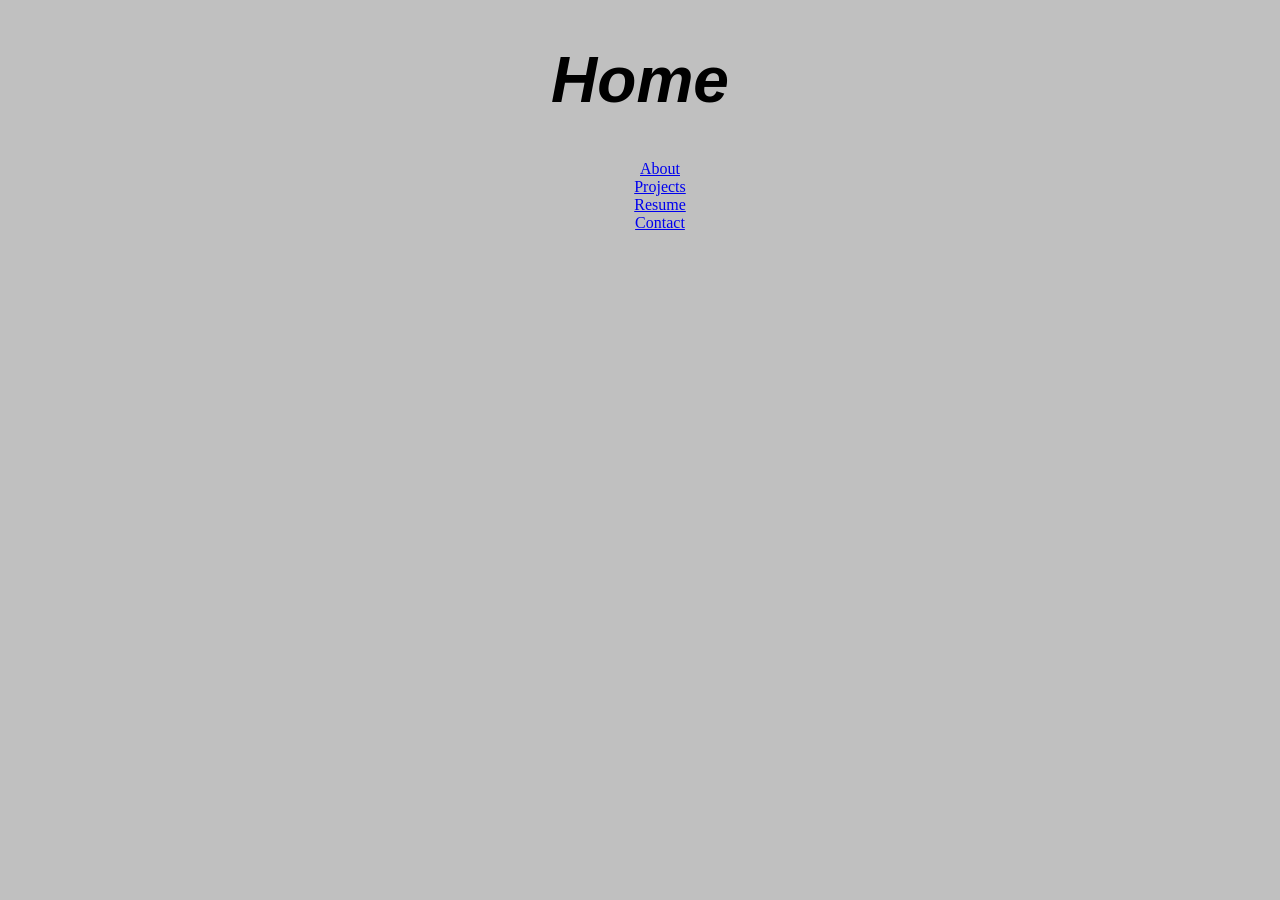
<file: index.html>
<!DOCTYPE html>
<html lang="en">
<head>
    <link rel="stylesheet" href="style.css">
    <meta charset="UTF-8">
    <meta name="viewport" content="width=device-width, initial-scale=1.0">
    <title>Home</title>
</head>
<body>
    <header>
        <h1><em>Home</em></h1>
        <ul style="list-style-type:none;">
            <li><a href="about.html">About</a></li>
            <li><a href="projects.html">Projects</a></li>
            <li><a href="resume.html">Resume</a></li>
            <li><a href="contact.html">Contact</a></li>
        </ul>
    </header>    
</body>
</html>
</file>
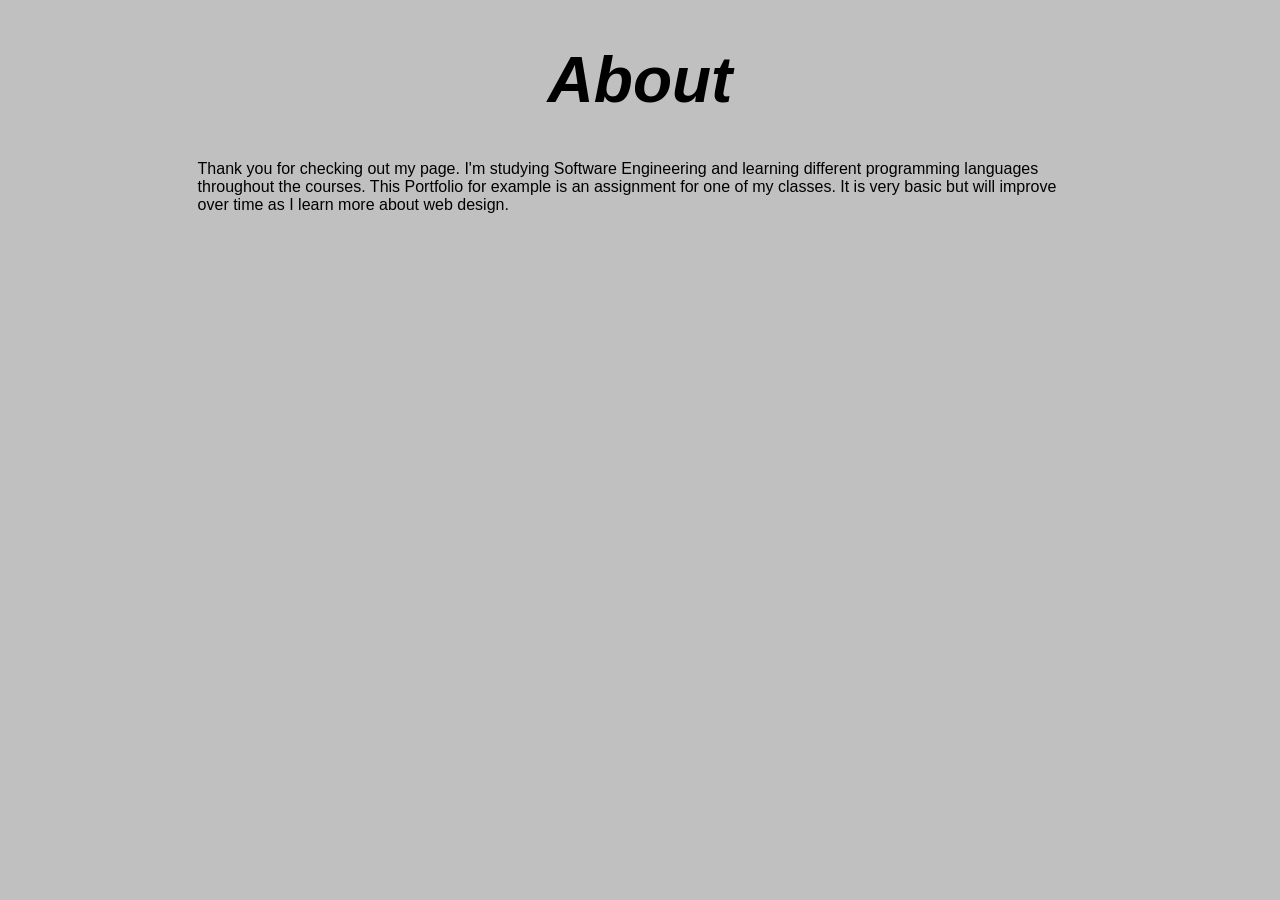
<file: about.html>
<!DOCTYPE html>
<html lang="en">
<head>
    <link rel="stylesheet" href="style.css">
    <meta charset="UTF-8">
    <meta name="viewport" content="width=device-width, initial-scale=1.0">
    <title>About</title>
</head>
<body>
    <header>
        <h1><em>About</em></h1>
    </header>
    <main>
        <div class="intro">
            <p>Thank you for checking out my page. I'm studying Software Engineering and learning different programming languages throughout the courses. This Portfolio for example is an assignment for one of my classes. It is very basic but will improve over time as I learn more about web design.</p>
        </div>
    </main>    
</body>
</html>
</file>
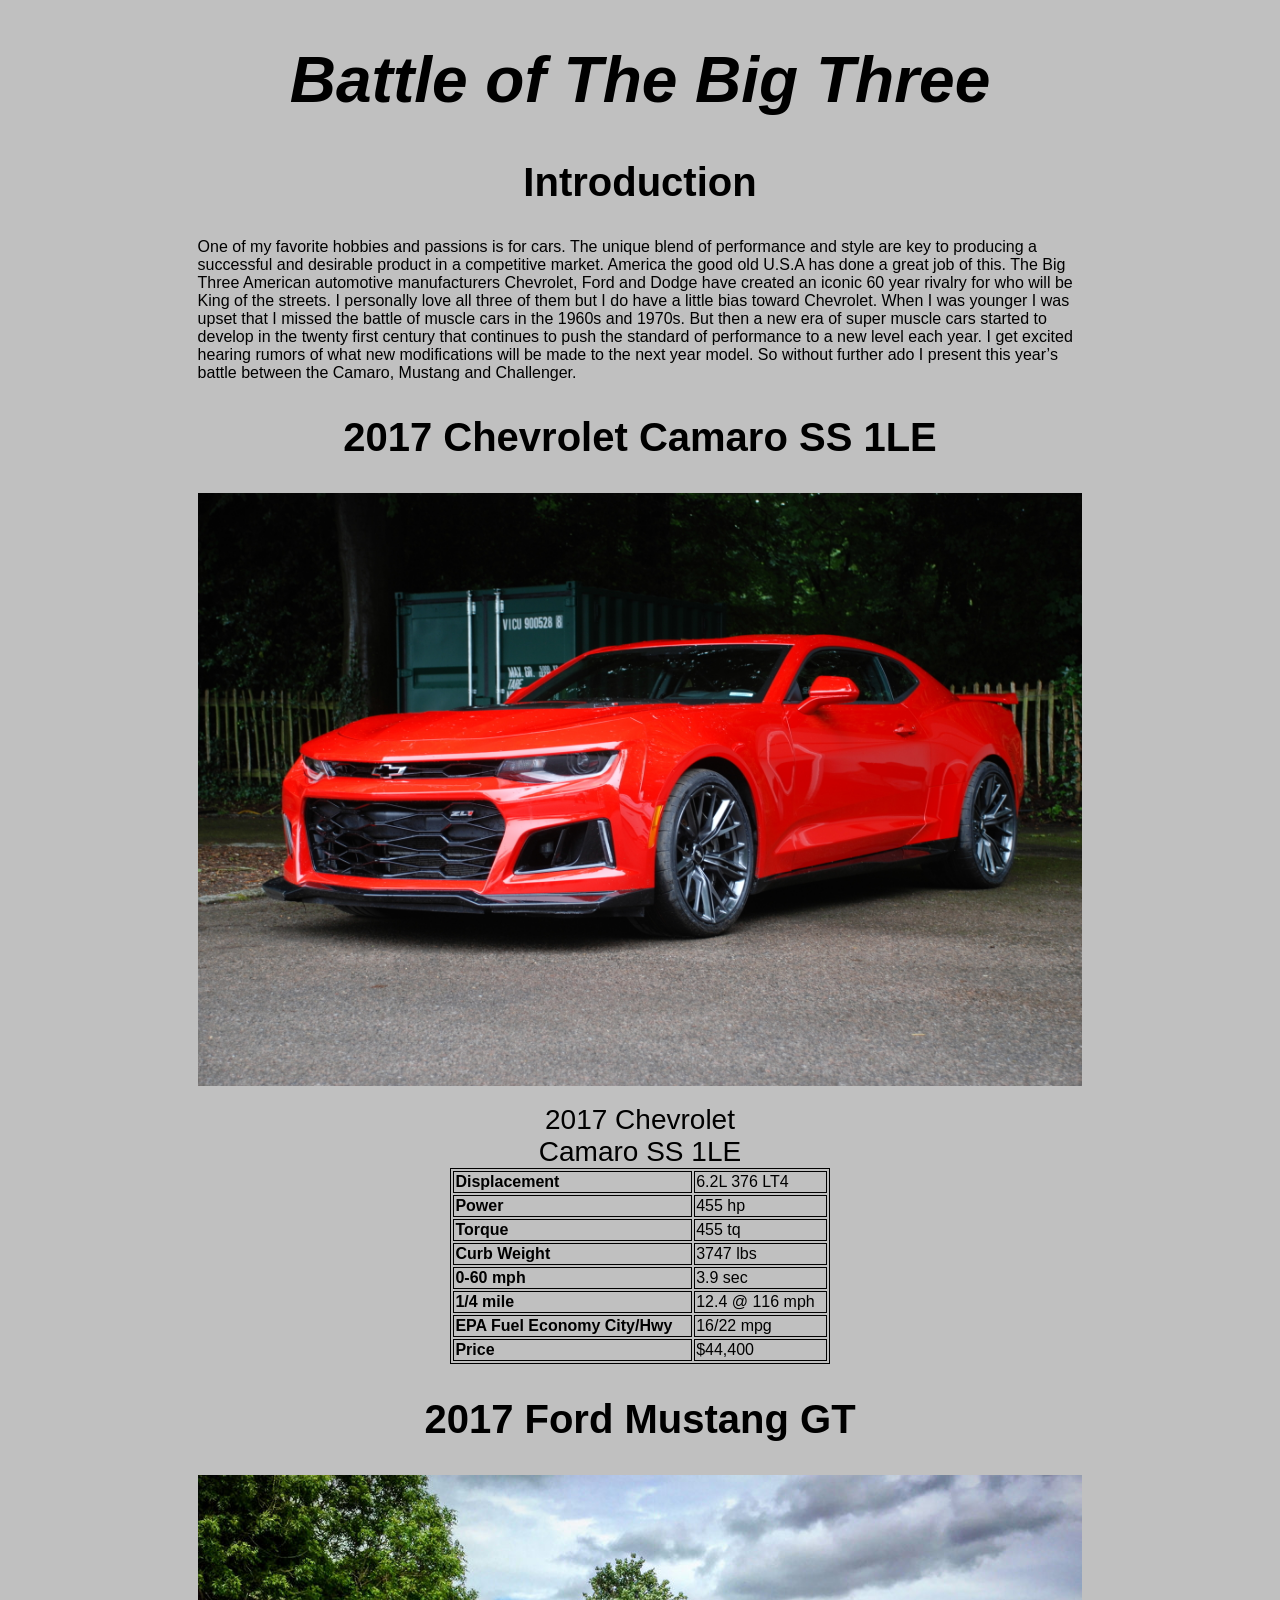
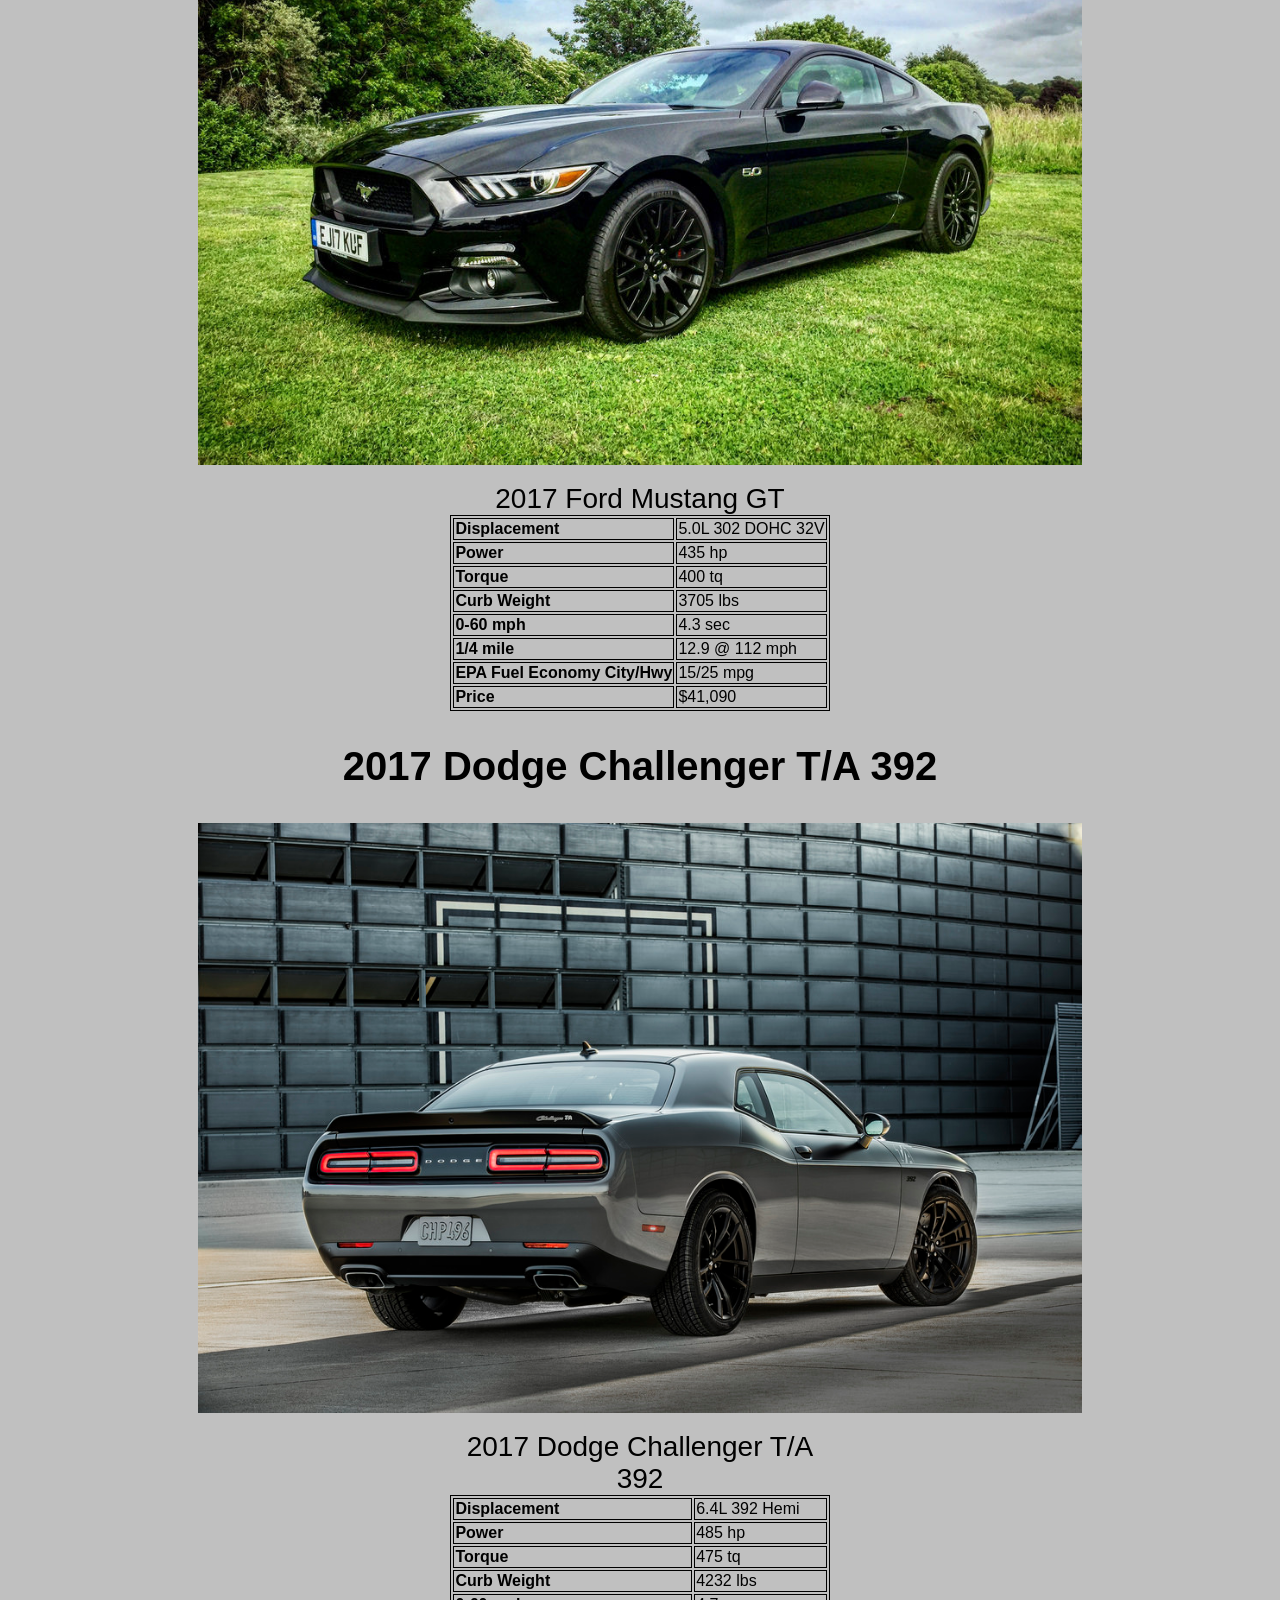
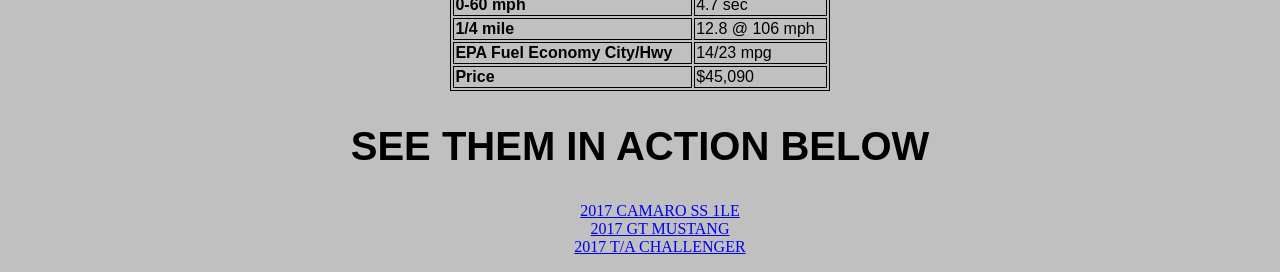
<file: bigthree.html>
<!DOCTYPE html>
<html lang="en">
  <head>
      <link rel="stylesheet" href="style.css">
      <title>Big Three</title>
      <meta charset="UTF-8">
      <meta name="author" content="JH">
      <meta name="viewport" content="width=device-width, initial-scale=1.0">
  </head>
  <body>
    <header>
      <h1><em>Battle of The Big Three</em></h1>
    </header>
    <main>
      <div class="intro">
        <h2>Introduction</h2>
        <p>One of my favorite hobbies and passions is for cars. The unique blend of performance and style are key to producing a successful and desirable product in a competitive market. America the good old U.S.A has done a great job of this. The Big Three American automotive manufacturers Chevrolet, Ford and Dodge have created an iconic 60 year rivalry for who will be King of the streets. I personally love all three of them but I do have a little bias toward Chevrolet. When I was younger I was upset that I missed the battle of muscle cars in the 1960s and 1970s. But then a new era of super muscle cars started to develop in the twenty first century that continues to push the standard of performance to a new level each year. I get excited hearing rumors of what new modifications will be made to the next year model. So without further ado I present this year’s battle between the Camaro, Mustang and Challenger.
        </p>
      </div>
<!--Camaro Section-->
      <div class="camaro">
        <h2>2017 Chevrolet Camaro SS 1LE
        </h2>
          <img class="ss" src="assets/images/2017camaro.jpg" alt="Not working">
          <br>
            <table style="width:30%">
              <caption>2017 Chevrolet<br> Camaro SS 1LE</caption>
              <tr>
              <td><b>Displacement</b></td>
              <td>6.2L 376 LT4</td>
              </tr>
              <tr>
              <td><b>Power</b></td>
              <td>455 hp</td>
              </tr>
              <tr>
              <td><b>Torque</b></td>
              <td>455 tq</td>
              </tr>
              <tr>
              <td><b>Curb Weight</b></td>
              <td>3747 lbs</td>
              </tr>
              <tr>
              <td><b>0-60 mph</b></td>
              <td>3.9 sec</td>
              </tr>
              <tr>
              <td><b>1/4 mile</b></td>
              <td>12.4 @ 116 mph</td>
              </tr>
              <tr>
              <td><b>EPA Fuel Economy City/Hwy</b></td>
              <td>16/22 mpg</td>
              </tr>
              <tr>
              <td><b>Price</b></td>
              <td>$44,400</td>
              </tr>
            </table>
      </div>

<!--Mustang section-->
      <div class="mustang">
        <h2>2017 Ford Mustang GT</h2>
         <img class="gt" src="assets/images/2017mustang.jpg" alt="Not working">
         <br>
          <table style="width:30%">
           <caption>2017 Ford Mustang GT</caption>
           <tr>
           <td><b>Displacement</b></td>
           <td>5.0L 302 DOHC 32V</td>
           </tr>
           <tr>
           <td><b>Power</b></td>
           <td>435 hp </td>
           </tr>
           <tr>
           <td><b>Torque</b></td>
           <td>400 tq</td>
           </tr>
           <tr>
           <td><b>Curb Weight</b></td>
           <td>3705 lbs</td>
           </tr>
           <tr>
           <td><b>0-60 mph</b></td>
           <td>4.3 sec</td>
           </tr>
           <tr>
           <td><b>1/4 mile</b></td>
           <td>12.9 @ 112 mph</td>
           </tr>
           <tr>
           <td><b>EPA Fuel Economy City/Hwy</b></td>
           <td>15/25 mpg</td>
           </tr>
           <tr>
           <td><b>Price</b></td>
           <td>$41,090</td>
           </tr>
          </table>
      </div>
<!--Challenger section-->
      <div class="challenger">
        <h2>2017 Dodge Challenger T/A 392</h2>
          <img class="ta" src="assets/images/2017challenger.jpg" alt="Not Working">
          <br>
            <table style="width:30%">
              <caption>2017 Dodge Challenger T/A 392</caption>
              <tr>
              <td><b>Displacement</b></td>
              <td>6.4L 392 Hemi</td>
              </tr>
              <tr>
              <td><b>Power</b></td>
              <td>485 hp</td>
              </tr>
              <tr>
              <td><b>Torque</b></td>
              <td>475 tq</td>
              </tr>
              <tr>
              <td><b>Curb Weight</b></td>
              <td>4232 lbs</td>
              </tr>
              <tr>
              <td><b>0-60 mph</b></td>
              <td>4.7 sec</td>
              </tr>
              <tr>
              <td><b>1/4 mile</b></td>
              <td>12.8 @ 106 mph</td>
              </tr>
              <tr>
              <td><b>EPA Fuel Economy City/Hwy</b></td>
              <td>14/23 mpg</td>
              </tr>
              <tr>
              <td><b>Price</b></td>
              <td>$45,090</td>
              </tr>
            </table>
      </div>
      <div class="links">
        <h2>SEE THEM IN ACTION BELOW</h2>
        <ul style="list-style-type:none;">
          <li><a href="https://www.youtube.com/watch?v=xjKjnbOsSEs">2017 CAMARO SS 1LE</a></li>
          <li><a href="https://www.youtube.com/watch?v=VwTEcketUD8">2017 GT MUSTANG</a></li>
          <li><a href="https://www.youtube.com/watch?v=8BpxotbaNfY">2017 T/A CHALLENGER</a></li>   
        </ul>
      </div>
    </main>
  </body>
</html>
</file>
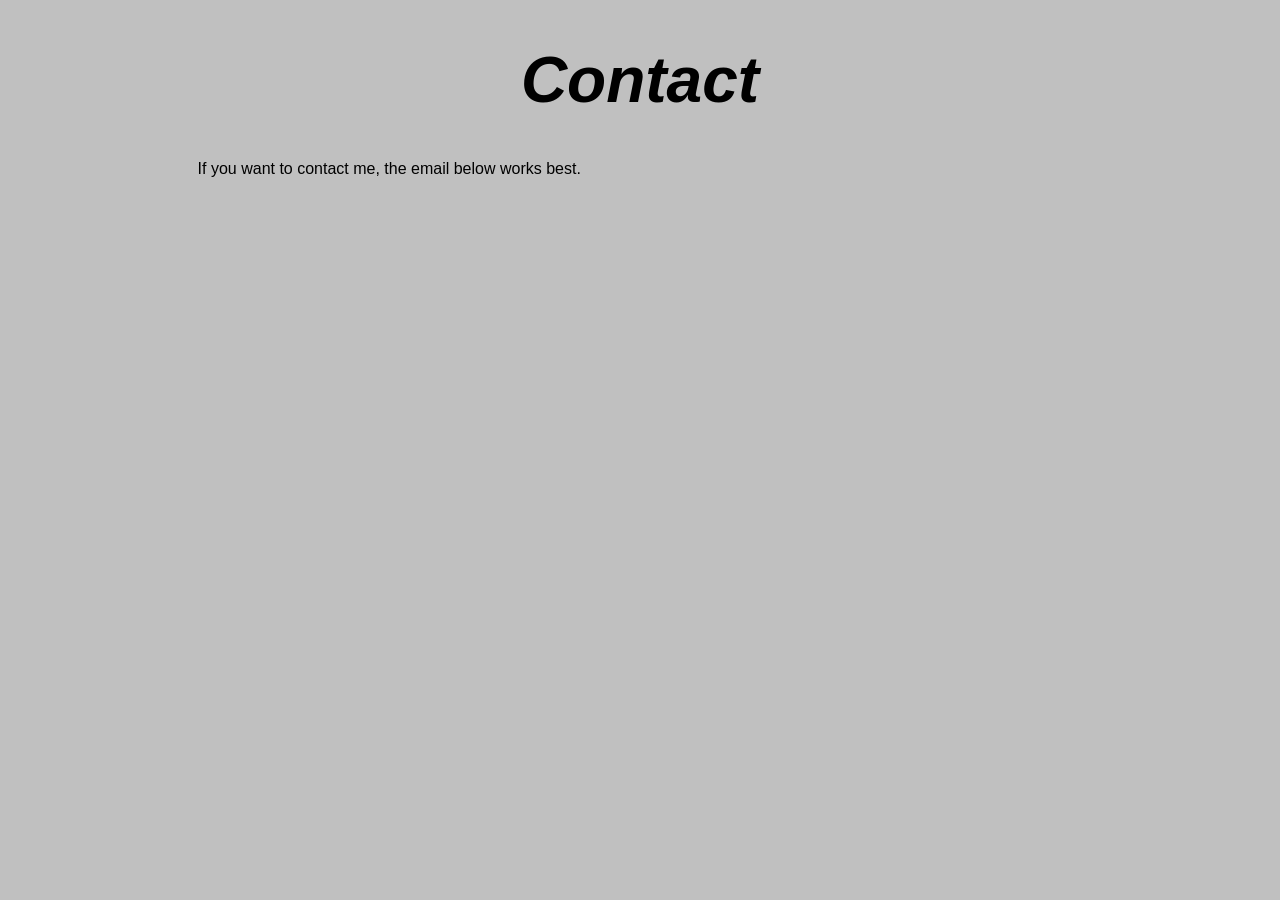
<file: contact.html>
<!DOCTYPE html>
<html lang="en">
<head>
    <link rel="stylesheet" href="style.css">
    <meta charset="UTF-8">
    <meta name="viewport" content="width=device-width, initial-scale=1.0">
    <title>Contact</title>
</head>
<body>
    <header>
        <h1><em>Contact</em></h1>
    </header>
    <main>
        <div class="intro">
            <p>If you want to contact me, the email below works best.</p>
        </div>
    </main>    
</body>
</html>
</file>
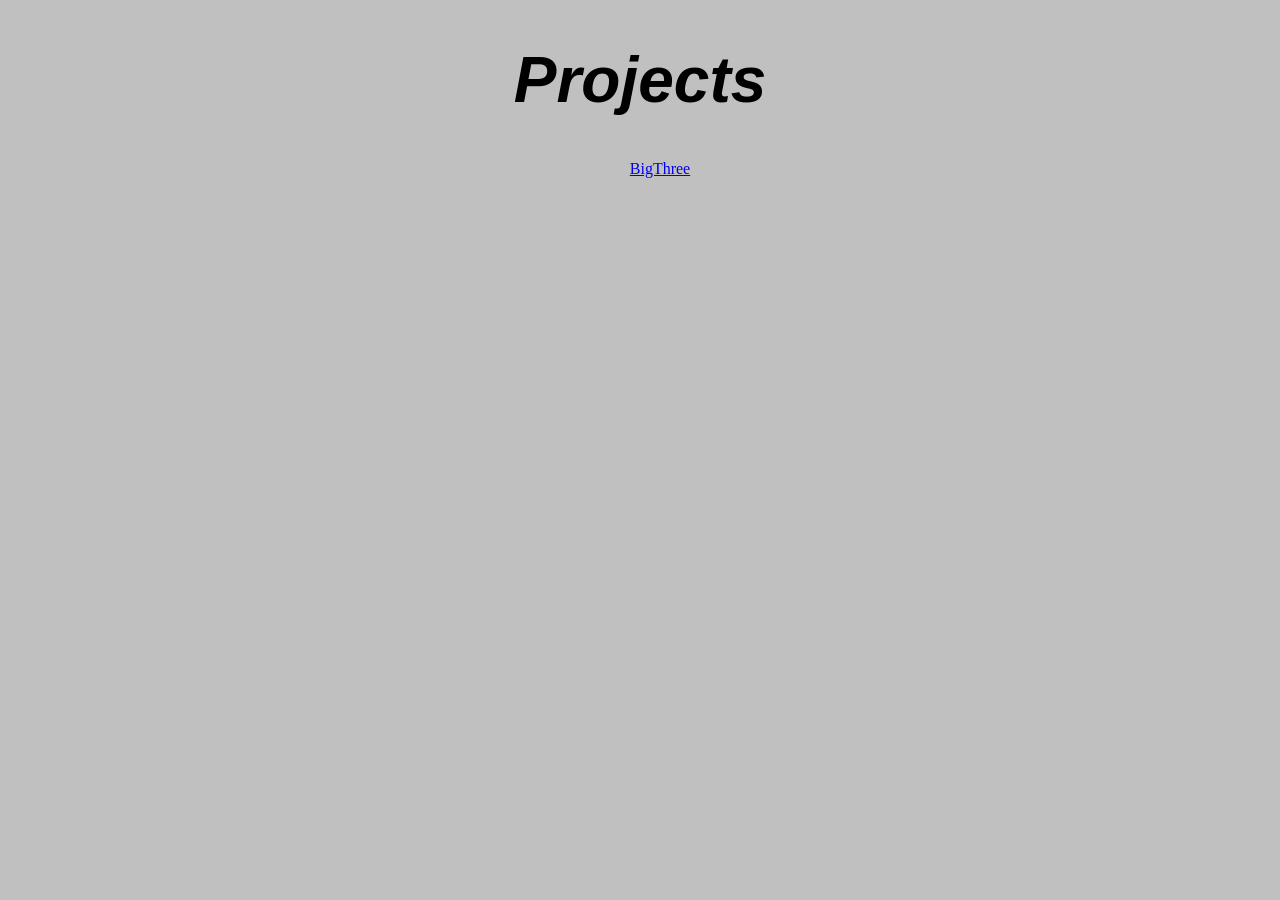
<file: projects.html>
<!DOCTYPE html>
<html lang="en">
<head>
    <link rel="stylesheet" href="style.css">
    <meta charset="UTF-8">
    <meta name="viewport" content="width=device-width, initial-scale=1.0">
    <title>Projects</title>
</head>
<body>
    <header>
        <h1><em>Projects</em></h1>
        <ul style="list-style-type:none;">
            <li><a href="bigthree.html">BigThree</a></li>
        </ul>
    </header>    
</body>
</html>
</file>
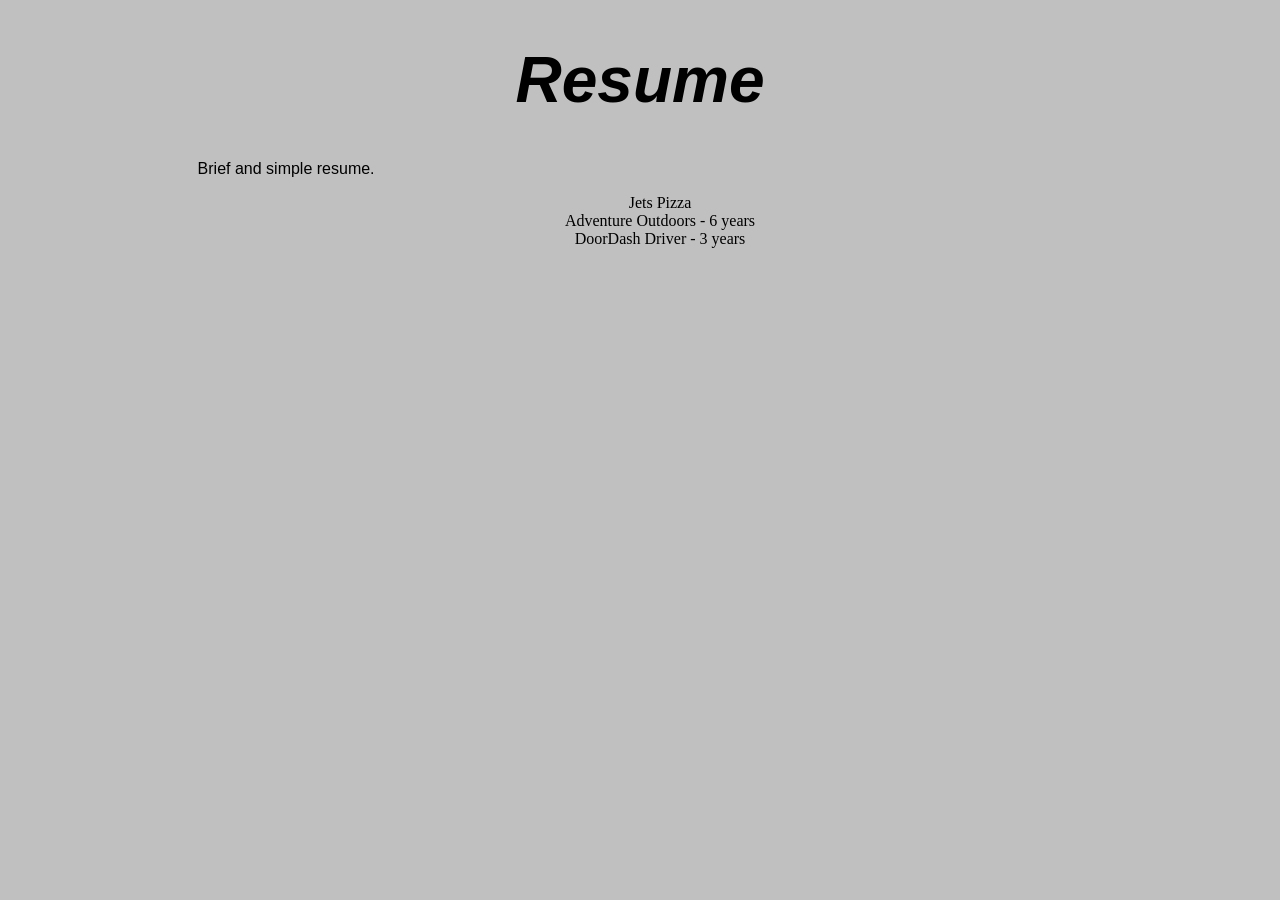
<file: resume.html>
<!DOCTYPE html>
<html lang="en">
<head>
    <link rel="stylesheet" href="style.css">
    <meta charset="UTF-8">
    <meta name="viewport" content="width=device-width, initial-scale=1.0">
    <title>Resume</title>
</head>
<body>
    <header>
        <h1><em>Resume</em></h1>
    </header>
    <main>
        <div class="intro">
            <p>Brief and simple resume.</p>
        </div>
        <ul style="list-style-type:none;">
            <li>Jets Pizza</a></li>
            <li>Adventure Outdoors - 6 years</a></li>
            <li>DoorDash Driver - 3 years</a></li>
        </ul>
    </main>    
</body>
</html>
</file>
<file: style.css>
* {
    -webkit-box-sizing: border-box;
    -moz-box-sizing: border-box;
    -ms-box-sizing: border-box;
    box-sizing: border-box;
}

/* Page background color */
body {
    background-color: #C0C0C0;
}

/* Font */
p, h1, h2, h3, caption, title, table {
    font-family: "Arial Black", Gadget, sans-serif;
}

h1 {
    font-size: 4em;
    text-align: center;
}

h2 {
    font-size: 2.5em;
    text-align: center;
}

caption {
    font-size: 1.75em;
}

/* Tables */
table {
    margin: auto;
}

table, th, td {
    border: 1px solid black;
}

/* Introduction */
.intro {
    display: block;
    margin: auto;
    width: 70%;
}

/* Car Images */
.ss, .gt, .ta {
    display: block;
    margin: auto;
    width: 70%;
}

/* List of Car links */
ul, li, .links {
    text-align: center;
}
</file>
